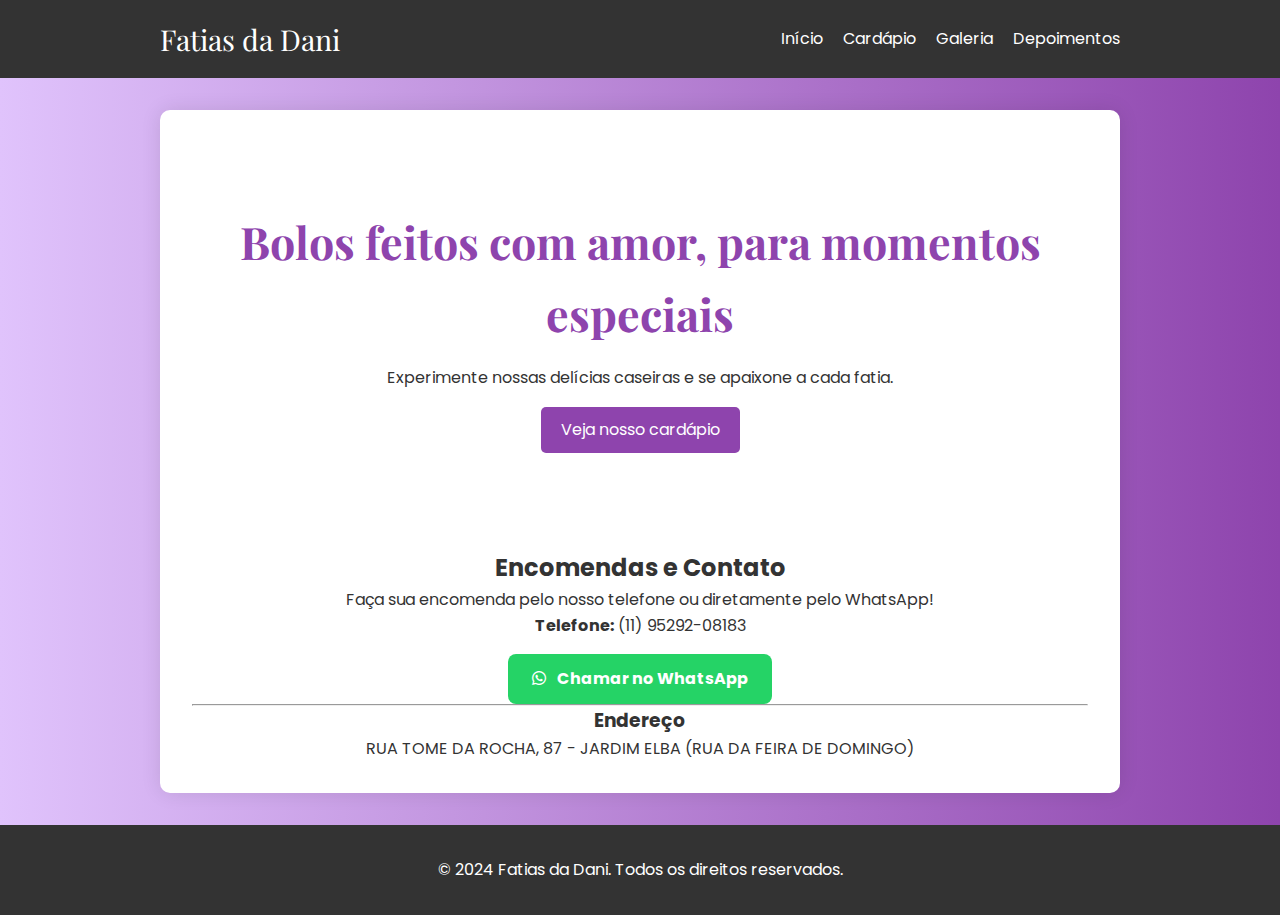
<file: index.html>
<!DOCTYPE html>
<html lang="pt-br">
<head>
    <meta charset="UTF-8">
    <meta name="viewport" content="width=device-width, initial-scale=1.0">
    <title>Fatias da Dani - Bolos Caseiros</title>
    <link rel="stylesheet" href="style.css">
    <link rel="stylesheet" href="https://cdnjs.cloudflare.com/ajax/libs/font-awesome/6.0.0-beta3/css/all.min.css">
</head>
<body>
    <header>
        <nav>
            <a href="index.html" class="logo">Fatias da Dani</a>
            <ul>
                <li><a href="index.html">Início</a></li>
                <li><a href="cardapio.html">Cardápio</a></li>
                <li><a href="galeria.html">Galeria</a></li>
                <li><a href="depoimentos.html">Depoimentos</a></li>
            </ul>
        </nav>
    </header>

    <main class="container">
        <section class="hero">
            <h1>Bolos feitos com amor, para momentos especiais</h1>
            <p>Experimente nossas delícias caseiras e se apaixone a cada fatia.</p>
            <a href="cardapio.php" class="btn">Veja nosso cardápio</a>
        </section>

        <section class="contato">
            <h2>Encomendas e Contato</h2>
            <p>Faça sua encomenda pelo nosso telefone ou diretamente pelo WhatsApp!</p>
            <p><strong>Telefone:</strong> (11) 95292-08183</p>
            <a href="https://wa.me/55119529208183" target="_blank" class="whatsapp-link">
                <i class="fab fa-whatsapp"></i> Chamar no WhatsApp
            </a>
            <hr>
            <h3>Endereço</h3>
            <p>RUA TOME DA ROCHA, 87 - JARDIM ELBA (RUA DA FEIRA DE DOMINGO)</p>
        </section>
    </main>

    <footer>
        <p>&copy; 2024 Fatias da Dani. Todos os direitos reservados.</p>
    </footer>
</body>
</html>
</file>
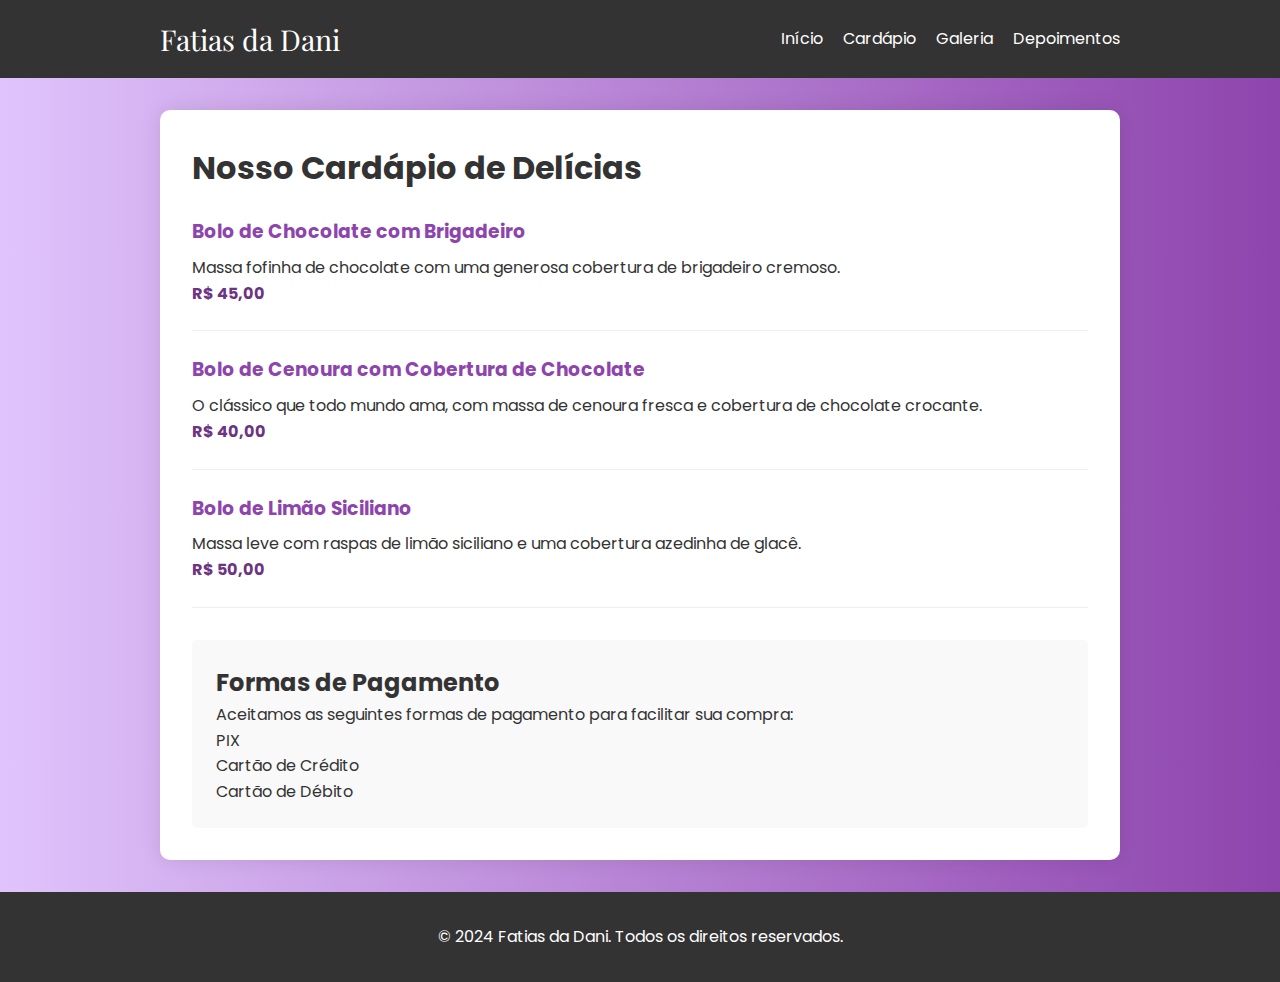
<file: cardapio.html>
<!DOCTYPE html>
<html lang="pt-br">
<head>
    <meta charset="UTF-8">
    <meta name="viewport" content="width=device-width, initial-scale=1.0">
    <title>Cardápio - Fatias da Dani</title>
    <link rel="stylesheet" href="style.css">
</head>
<body>
    <header>
        <nav>
            <a href="index.html" class="logo">Fatias da Dani</a>
            <ul>
                <li><a href="index.html">Início</a></li>
                <li><a href="cardapio.html">Cardápio</a></li>
                <li><a href="galeria.html">Galeria</a></li>
                <li><a href="depoimentos.html">Depoimentos</a></li>
            </ul>
        </nav>
    </header>

    <main class="container">
        <h1>Nosso Cardápio de Delícias</h1>

        <div class="cardapio-item">
            <h3>Bolo de Chocolate com Brigadeiro</h3>
            <p>Massa fofinha de chocolate com uma generosa cobertura de brigadeiro cremoso.</p>
            <span class="preco">R$ 45,00</span>
        </div>

        <div class="cardapio-item">
            <h3>Bolo de Cenoura com Cobertura de Chocolate</h3>
            <p>O clássico que todo mundo ama, com massa de cenoura fresca e cobertura de chocolate crocante.</p>
            <span class="preco">R$ 40,00</span>
        </div>

        <div class="cardapio-item">
            <h3>Bolo de Limão Siciliano</h3>
            <p>Massa leve com raspas de limão siciliano e uma cobertura azedinha de glacê.</p>
            <span class="preco">R$ 50,00</span>
        </div>

        <section class="pagamento">
            <h2>Formas de Pagamento</h2>
            <p>Aceitamos as seguintes formas de pagamento para facilitar sua compra:</p>
            <ul>
                <li>PIX</li>
                <li>Cartão de Crédito</li>
                <li>Cartão de Débito</li>
            </ul>
        </section>
    </main>

    <footer>
        <p>&copy; 2024 Fatias da Dani. Todos os direitos reservados.</p>
    </footer>
</body>
</html>
</file>
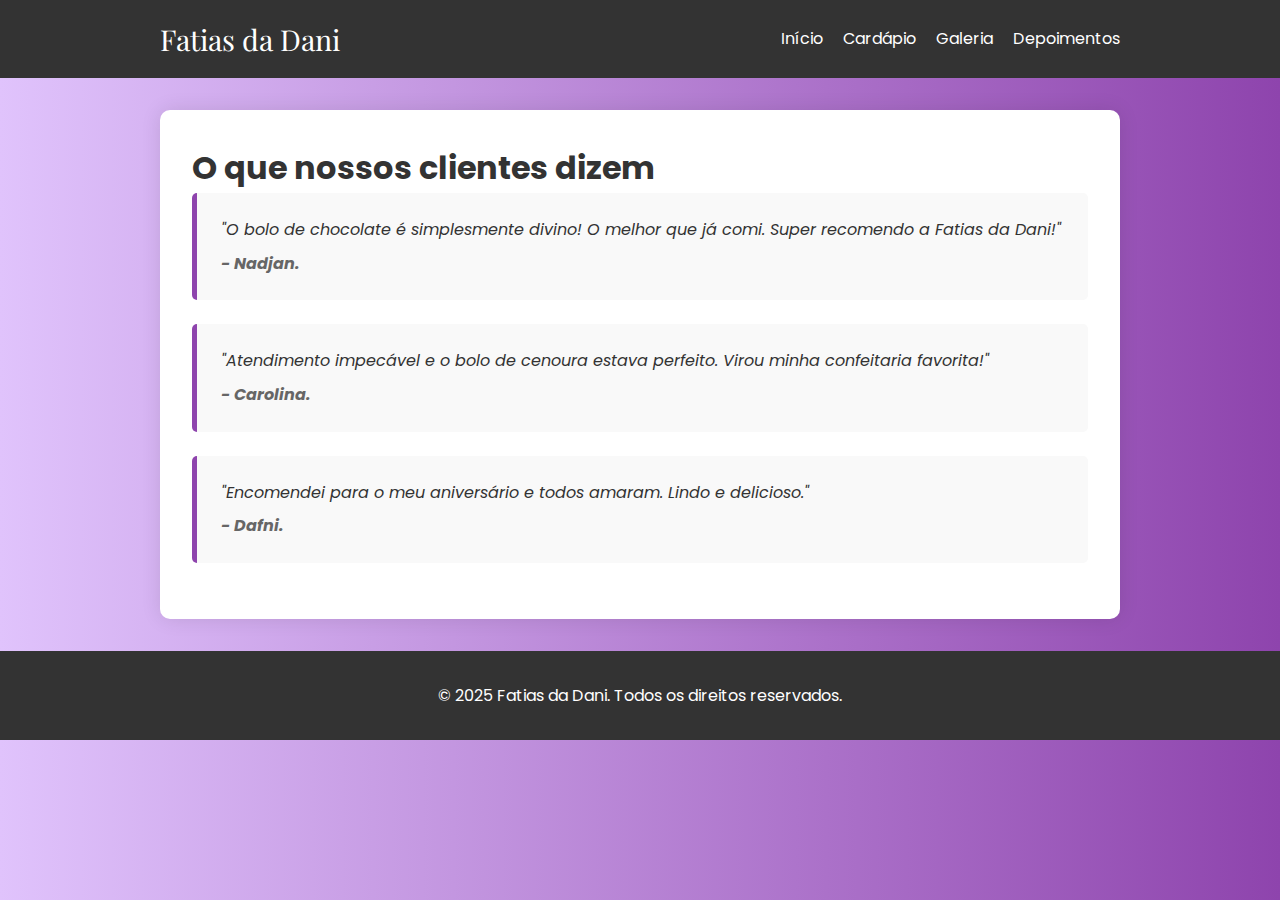
<file: depoimentos.html>
<!DOCTYPE html>
<html lang="pt-br">
<head>
    <meta charset="UTF-8">
    <meta name="viewport" content="width=device-width, initial-scale=1.0">
    <title>Depoimentos - Fatias da Dani</title>
    <link rel="stylesheet" href="style.css">
</head>
<body>
    <header>
        <nav>
            <a href="index.html" class="logo">Fatias da Dani</a>
            <ul>
                <li><a href="index.html">Início</a></li>
                <li><a href="cardapio.html">Cardápio</a></li>
                <li><a href="galeria.html">Galeria</a></li>
                <li><a href="depoimentos.html">Depoimentos</a></li>
            </ul>
        </nav>
    </header>

    <main class="container">
        <h1>O que nossos clientes dizem</h1>

        <div class="depoimento">
            <blockquote>
                "O bolo de chocolate é simplesmente divino! O melhor que já comi. Super recomendo a Fatias da Dani!"
            </blockquote>
            <cite>- Nadjan.</cite>
        </div>

        <div class="depoimento">
            <blockquote>
                "Atendimento impecável e o bolo de cenoura estava perfeito. Virou minha confeitaria favorita!"
            </blockquote>
            <cite>- Carolina.</cite>
        </div>

        <div class="depoimento">
            <blockquote>
                "Encomendei para o meu aniversário e todos amaram. Lindo e delicioso."
            </blockquote>
            <cite>- Dafni.</cite>
        </div>

    </main>

    <footer>
        <p>&copy; 2025 Fatias da Dani. Todos os direitos reservados.</p>
    </footer>
</body>
</html>
</file>
<file: style.css>
/* Importa uma fonte elegante do Google Fonts */
@import url('https://fonts.googleapis.com/css2?family=Playfair+Display:wght@700&family=Poppins:wght@300;400&display=swap');

/* Configurações globais e reset de estilos padrão */
* {
    margin: 0;
    padding: 0;
    box-sizing: border-box;
}

/* Estilo do corpo da página */
body {
    font-family: 'Poppins', sans-serif; /* Fonte principal */
    line-height: 1.6;
    color: #333;
    /* Fundo em gradiente lilás para roxo */
    background: linear-gradient(to right, #e0c3fc, #8e44ad);
}

/* Container principal para centralizar o conteúdo */
.container {
    max-width: 960px;
    margin: 2rem auto;
    padding: 2rem;
    background-color: #ffffff; /* Fundo branco para o conteúdo */
    border-radius: 10px;
    box-shadow: 0 0 20px rgba(0,0,0,0.1);
}

/* Estilo do cabeçalho e navegação */
header {
    background: #333;
    color: #fff;
    padding: 1rem 0;
    position: sticky;
    top: 0;
    z-index: 1000;
}

nav {
    max-width: 960px;
    margin: auto;
    display: flex;
    justify-content: space-between;
    align-items: center;
}

nav .logo {
    font-family: 'Playfair Display', serif; /* Fonte do logo */
    font-size: 1.8rem;
    color: #fff;
    text-decoration: none;
}

nav ul {
    list-style: none;
    display: flex;
}

nav ul li {
    margin-left: 20px;
}

nav ul li a {
    color: #fff;
    text-decoration: none;
    font-size: 1rem;
    transition: color 0.3s ease;
}

nav ul li a:hover {
    color: #e0c3fc; /* Cor ao passar o mouse */
}

/* Estilo da seção principal (hero) da página inicial */
.hero {
    text-align: center;
    padding: 4rem 0;
}

.hero h1 {
    font-family: 'Playfair Display', serif;
    font-size: 2.8rem;
    margin-bottom: 1rem;
    color: #8e44ad;
}

/* Botão principal */
.btn {
    display: inline-block;
    background: #8e44ad;
    color: #fff;
    padding: 10px 20px;
    margin-top: 1rem;
    border-radius: 5px;
    text-decoration: none;
    transition: background 0.3s ease;
}

.btn:hover {
    background: #6c3483;
}

/* Estilo da seção de contato */
.contato {
    text-align: center;
    margin-top: 2rem;
}

.whatsapp-link {
    display: inline-block;
    background-color: #25D366; /* Cor do WhatsApp */
    color: white;
    padding: 12px 24px;
    border-radius: 8px;
    text-decoration: none;
    font-weight: bold;
    margin-top: 1rem;
    transition: background-color 0.3s;
}

.whatsapp-link i {
    margin-right: 8px; /* Espaço entre o ícone e o texto */
}

.whatsapp-link:hover {
    background-color: #128C7E;
}

/* Estilos da página de cardápio */
.cardapio-item {
    border-bottom: 1px solid #eee;
    padding: 1.5rem 0;
}

.cardapio-item h3 {
    color: #8e44ad;
    margin-bottom: 0.5rem;
}

.preco {
    font-weight: bold;
    color: #6c3483;
}

.pagamento {
    margin-top: 2rem;
    background: #f9f9f9;
    padding: 1.5rem;
    border-radius: 5px;
}

.pagamento ul {
    list-style: none;
    padding-left: 0;
}

/* Estilos da galeria */
.galeria-grid {
    display: grid;
    grid-template-columns: repeat(auto-fit, minmax(250px, 1fr));
    gap: 1rem;
}

.galeria-grid img {
    width: 100%;
    height: auto;
    border-radius: 8px;
    box-shadow: 0 4px 8px rgba(0,0,0,0.1);
    transition: transform 0.3s ease;
}

.galeria-grid img:hover {
    transform: scale(1.05);
}

/* Estilos dos depoimentos */
.depoimento {
    background: #f9f9f9;
    padding: 1.5rem;
    margin-bottom: 1.5rem;
    border-left: 5px solid #8e44ad;
    border-radius: 5px;
}

.depoimento blockquote {
    font-style: italic;
    margin-bottom: 0.5rem;
}

.depoimento cite {
    font-weight: bold;
    color: #666;
}

/* Estilo do rodapé */
footer {
    text-align: center;
    padding: 2rem 0;
    margin-top: 2rem;
    background: #333;
    color: #fff;
}
</file>
